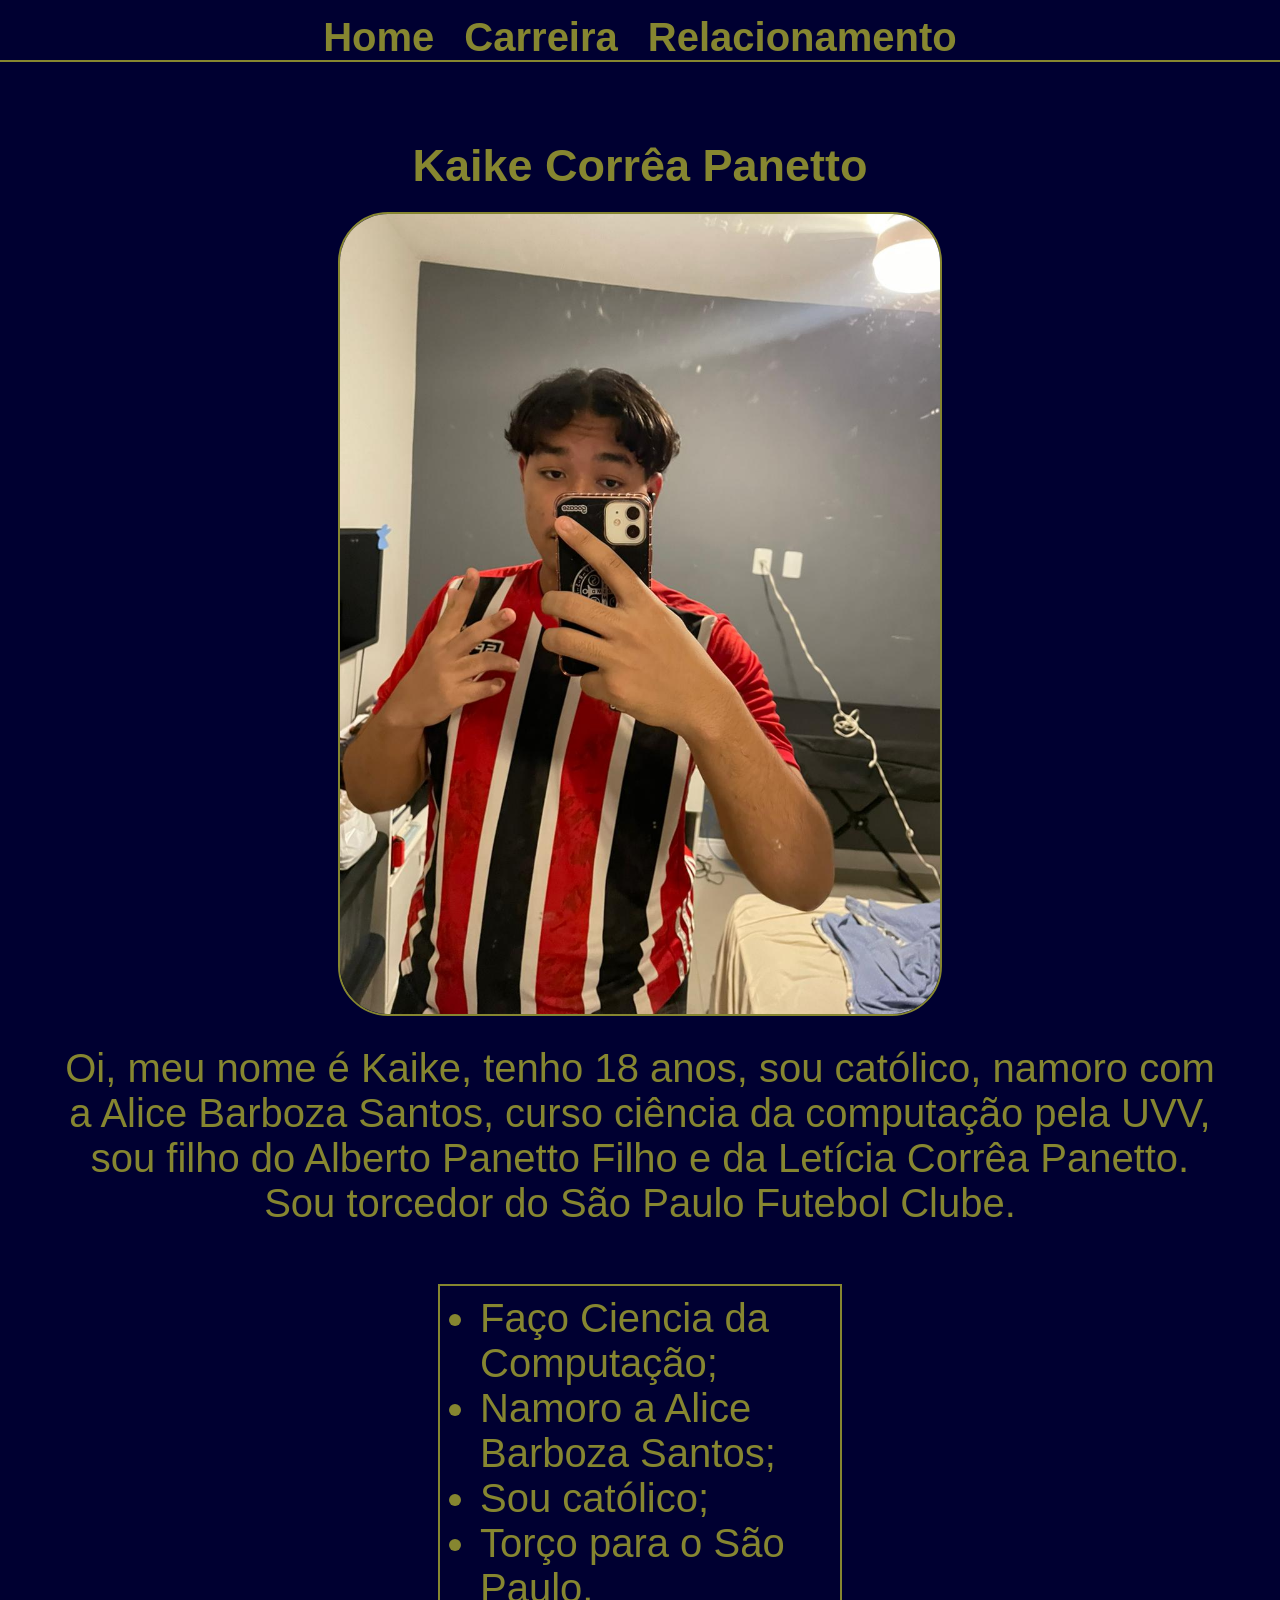
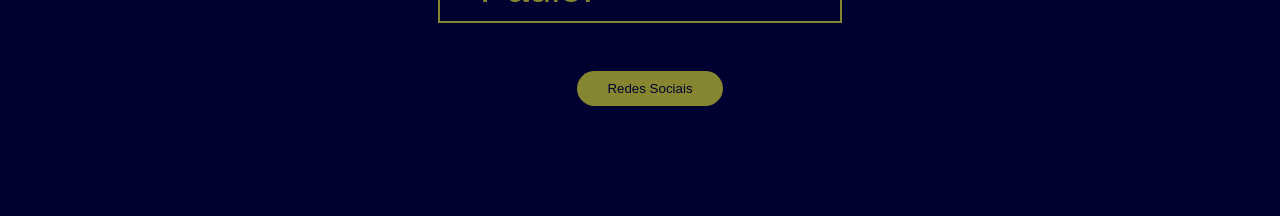
<file: index.html>
<!DOCTYPE html>
<html lang="ppt-br">

<head>
    <meta charset="UTF-8">
    <link rel="stylesheet" href="styles.css">
    <title>Carreira</title>
</head>

<body>
    <header>
        <nav id="navegação">
            <strong>
                <ul>
                    <li><a href="#">Home</a></li>
                    <li><a href="carreira.html">Carreira</a></li>
                    <li><a href="relacionamento.html">Relacionamento</a></li>
                </ul>
            </strong>
        </nav>
    </header>
    <div class="geral">
        <div class="conteudo">
            <h1>Kaike Corrêa Panetto</h1>
            <img src="img/eu.jpeg" alt="">
            <p>Oi, meu nome é Kaike, tenho 18 anos, sou católico, namoro com a Alice Barboza Santos, curso ciência da
                computação pela UVV, sou filho do Alberto Panetto Filho e da Letícia Corrêa Panetto. Sou torcedor do São
                Paulo Futebol Clube.</p>
        </div>
        <div class="lista-botao">
            <div class="lista">
                <ul>
                    <li>Faço Ciencia da Computação;</li>
                    <li>Namoro a Alice Barboza Santos;</li>
                    <li>Sou católico;</li>
                    <li>Torço para o São Paulo.</li>
                </ul>
            </div>
            <div class="botao">
                <a href="https://www.instagram.com/kaike_panetto22/" target="_blank"><button><strong></strong>Redes
                        Sociais</strong></button></a>
            </div>
        </div>
    </div>


</body>

</html>
</file>
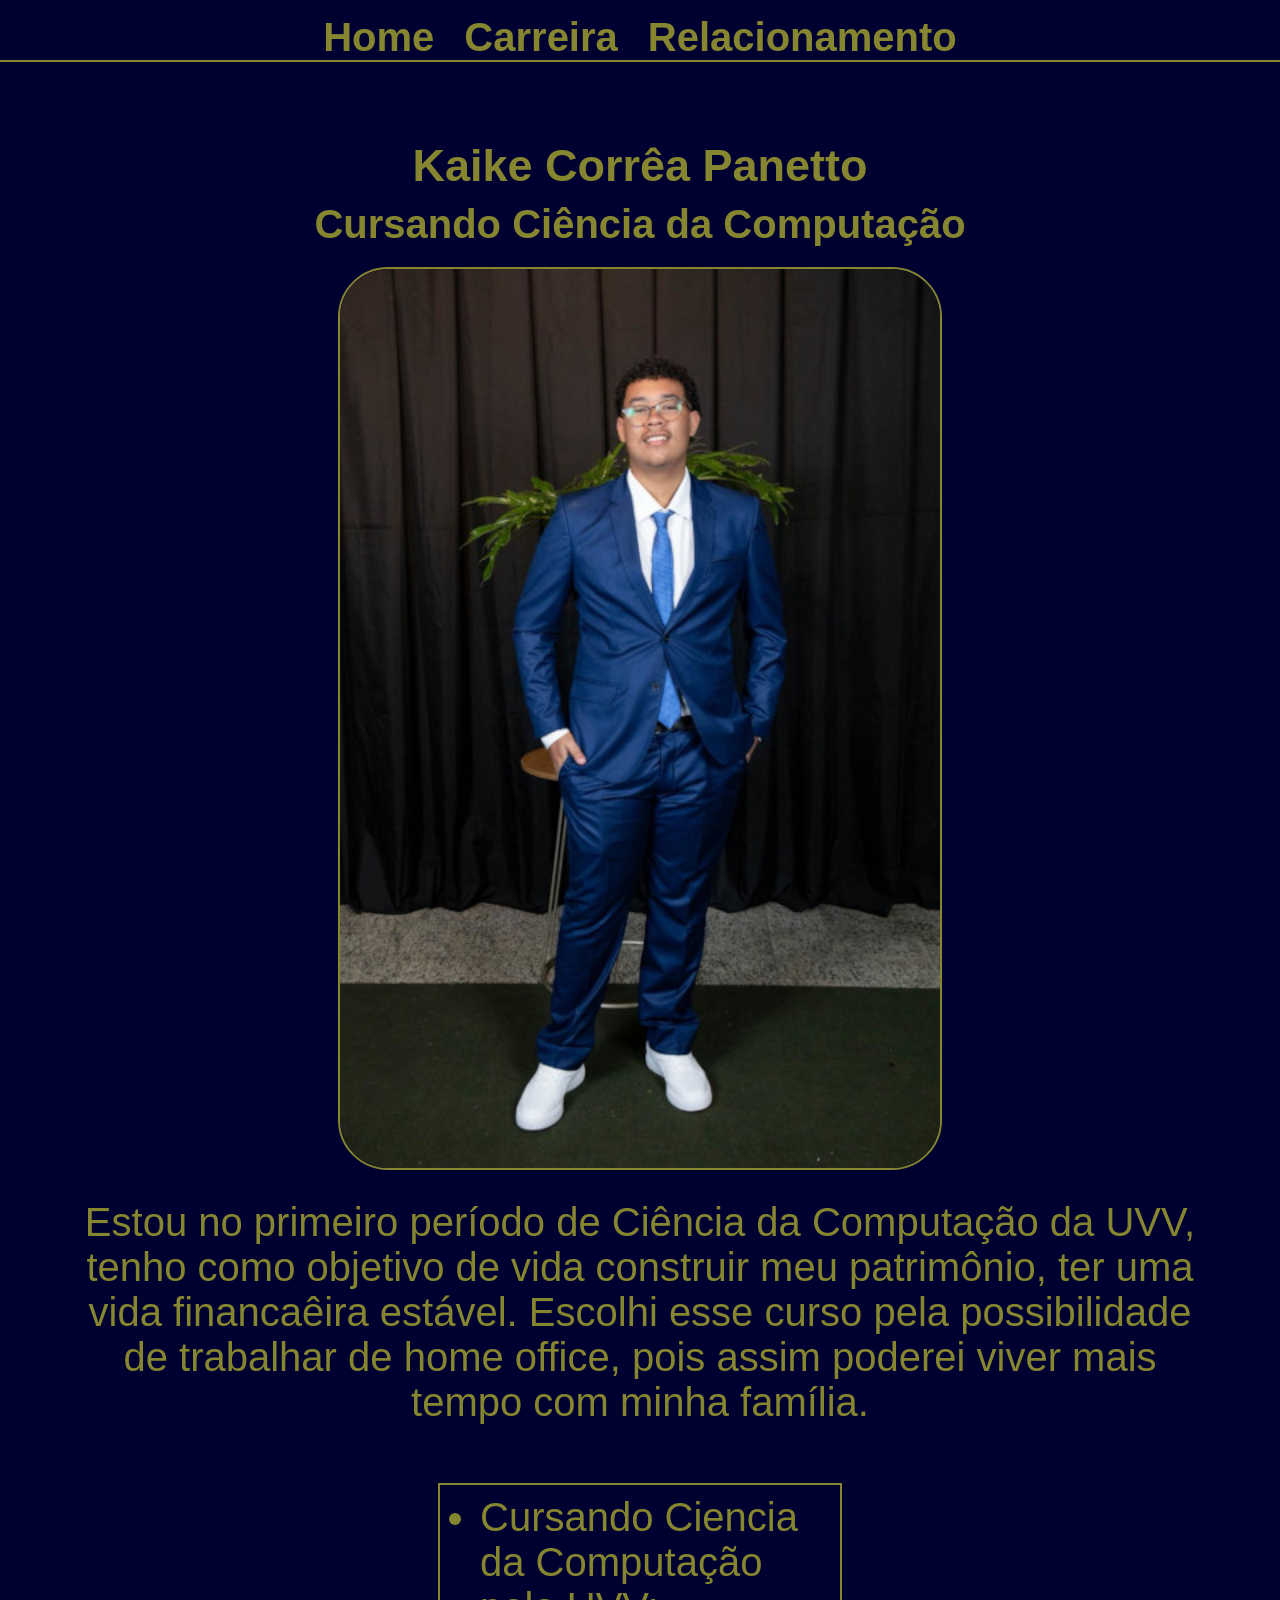
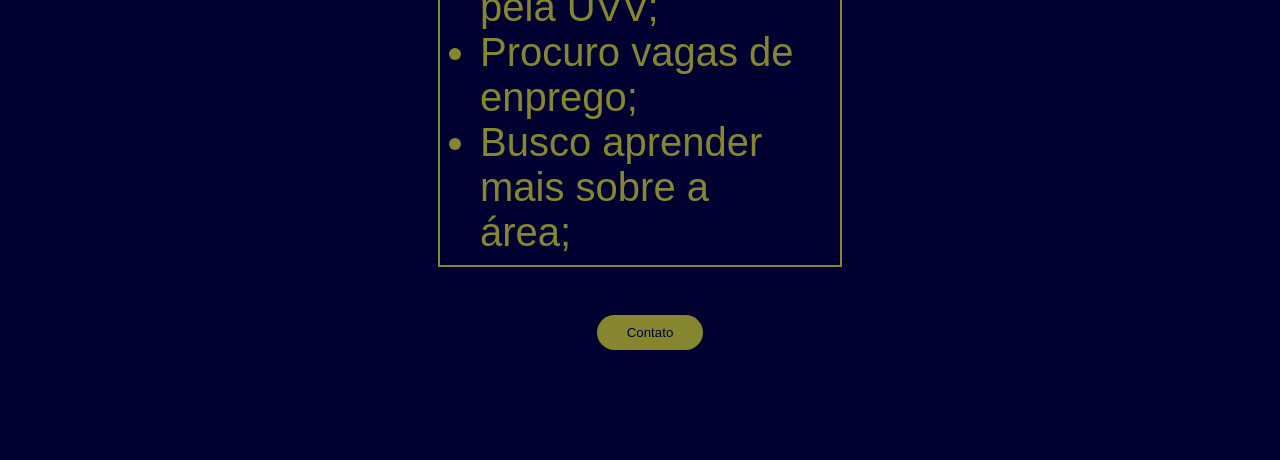
<file: carreira.html>
<!DOCTYPE html>
<html lang="pt-br">

<head>
    <meta charset="UTF-8">
    <link rel="stylesheet" href="styles.css">
    <title>Carreira</title>
</head>

<body>
    <header>
        <nav id="navegação">
            <strong>
                <ul>
                    <li><a href="index.html">Home</a></li>
                    <li><a href="#">Carreira</a></li>
                    <li><a href="relacionamento.html">Relacionamento</a></li>
                </ul>
            </strong>
        </nav>
    </header>
    <div class="geral">
        <div class="conteudo">
            <h1>Kaike Corrêa Panetto</h1>
            <h2>Cursando Ciência da Computação</h2>
            <img src="img/WhatsApp Image 2026-02-10 at 04.13.02.jpeg" alt="">
            <p>Estou no primeiro período de Ciência da Computação da UVV, tenho como objetivo de vida construir meu
                patrimônio, ter uma vida financaêira estável. Escolhi esse curso pela possibilidade de trabalhar de home
                office, pois assim poderei viver mais tempo com minha família.</p>
        </div>
        <div class="lista-botao">
            <div class="lista">
                <ul>
                    <li>Cursando Ciencia da Computação pela UVV;</li>
                    <li>Procuro vagas de enprego;</li>
                    <li>Busco aprender mais sobre a área;</li>
                </ul>
            </div>
            <div class="botao">
                <a href="https://www.linkedin.com/in/kaike-panetto-3377743ab/"
                    target="_blank"><button><strong></strong>Contato</strong></button></a>
            </div>
        </div>
    </div>
</body>

</html>
</file>
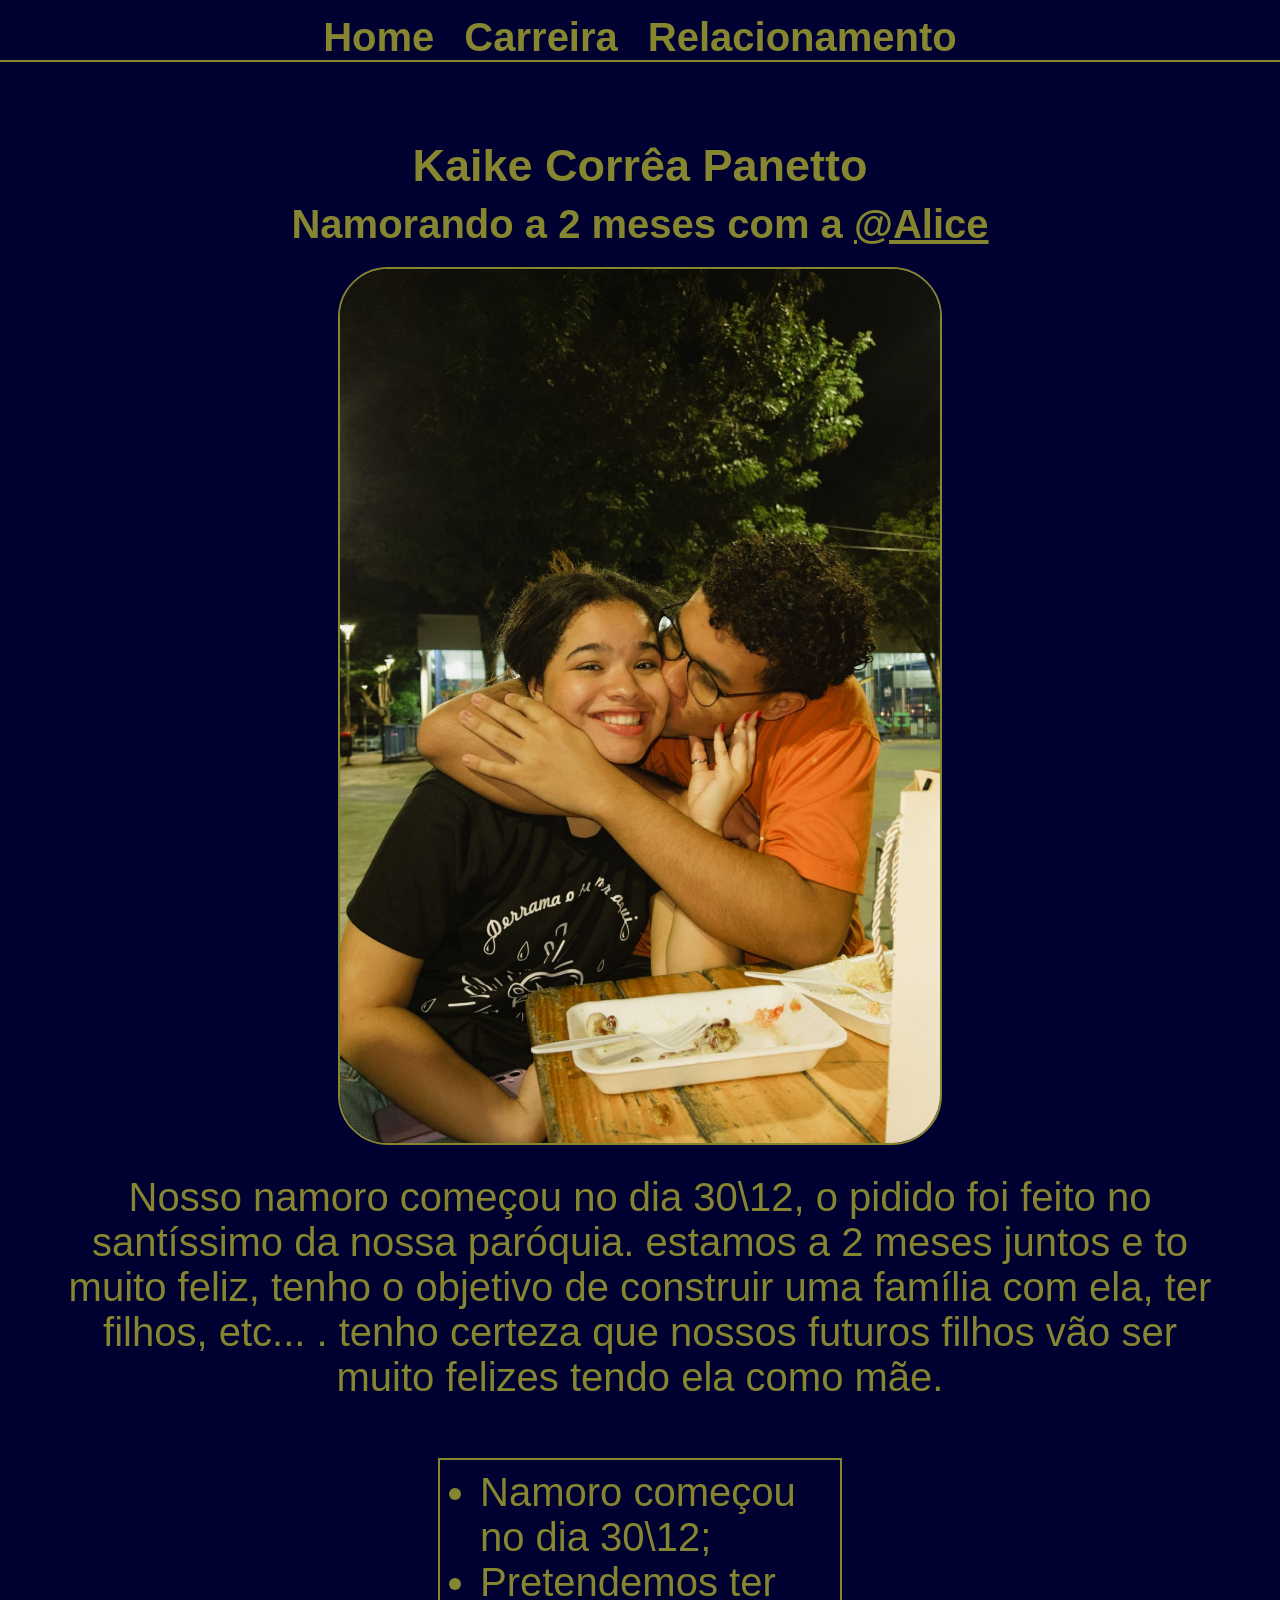
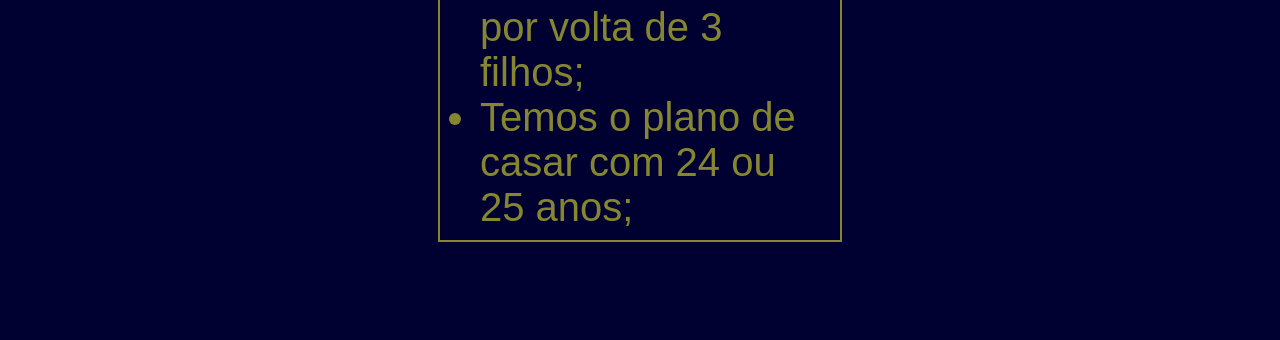
<file: relacionamento.html>
<!DOCTYPE html>
<html lang="pt-br">
<head>
    <meta charset="UTF-8">
    <link rel="stylesheet" href="styles.css">
    <title>Relacionamento</title>
</head>
<body>
    <header>
        <nav id="navegação">
            <strong>
                <ul>
                    <li><a href="index.html">Home</a></li>
                    <li><a href="carreira.html">Carreira</a></li>
                    <li><a href="relacionamento.html">Relacionamento</a></li>
                </ul>
            </strong>
        </nav>
    </header>
    <div class="geral">
        <div class="conteudo">
            <h1>Kaike Corrêa Panetto</h1>
            <h2>Namorando a 2 meses com a <a href="https://www.instagram.com/alice.barbozaa_/" target="_blank">@Alice</a></h2>
            <img src="img/alice-e-eu.jpeg" alt="">
            <p>Nosso namoro começou no dia 30\12, o pidido foi feito no santíssimo da nossa paróquia. estamos a 2 meses juntos e to muito feliz, tenho o objetivo de construir uma família com ela, ter filhos, etc... . tenho certeza que nossos futuros filhos vão ser muito felizes tendo ela como mãe.</p>
        </div>
        <div class="lista-botao">
            <div class="lista">
                <ul>
                    <li>Namoro começou no dia 30\12;</li>
                    <li>Pretendemos ter por volta de 3 filhos;</li>
                    <li>Temos o plano de casar com 24 ou 25 anos;</li>
                </ul>
            </div>
        </div>
    </div>
</body>
</html>
</file>
<file: styles.css>
* {
    margin: 0;
    padding: 0;
    font-family: Arial, Helvetica, sans-serif;
}

body {
    background-color: #000031;
    color: #868630;
}

header {
    position: fixed;
    background-color: #000031;
    border-bottom: 2px solid #868630;
    width: 100%;
    max-height: 40px;
    height: 100%;
    z-index: 2;
}

header nav ul {
    display: flex;
    justify-content: center;
    text-align: center;
    list-style: none;
}

header nav ul li {
    padding: 15px;
}

header nav ul li a {
    text-decoration: none;
    color: #868630;
}

header nav ul li a:hover {
    color: #c0c0c0;
    cursor: pointer;
}

.conteudo {
    display: flex;
    align-items: center;
    padding-top: 50px;
    flex-direction: column;
    padding-bottom: 50px;
}

.conteudo img {
    height: 100%;
    max-width: 350px;
    width: 100%;
    border: 2px solid #868630;
    border-radius: 50px;
    margin: 20px;
}

.conteudo h1 {
    margin-top: 10px;
}

.conteudo h2 {
    margin-top: 10px;
}

.conteudo p{
    text-align: center;
    font-size: 20px;
    margin: 10px 5%;
    width: 90%;
}
.conteudo h2 a{
    color: #868630;
}

.conteudo h2 a:hover{
    color: #c0c0c0;
    cursor: pointer;
}

.geral{
    display: flex;
    flex-wrap: wrap;
    justify-content: center;
    align-items: flex-start;
    padding-bottom: 100px;
}

.lista-botao {
    position: absolute;
    left: 65%;
    top: 35%;
    display: flex;
    align-items: center;
    flex-direction: column;
}


.lista {
    color: #868630;
    font-size: 20px;
    outline: 2px solid #868630;
    max-width: 400px;
    width: 100%;
}


.lista ul {
    padding: 10px 40px;
    text-align: left;
}

.botao button {
    color: #000031;
    background-color: #868630;
    border: #000031;
    border-radius: 200px;
    padding: 10px 20px;
    margin: 10px;
    margin-top: 50px;
    max-width: 250px;
    width: 100%;
}

.botao button:hover {
    color: #868630;
    background-color: #000031;
    border: 2px solid #868630;
    cursor: pointer;
}

@media (max-width: 1400px) {
    header{
        height: 100%;
        max-height: 60px;
    }
    #navegação ul{
        font-size: 40px;
    }

    .geral {
        align-items: center;
        flex-direction: column;
        padding-top: 80px;
    }

    .conteudo p{
        margin: 10px 5%;
        width: 90%;
        font-size: 40px;
    }

    .conteudo h1{
        font-size: 45px;
    }

    .conteudo h2{
        font-size: 40px;
    }

    .conteudo img{
        max-width: 600px;
        width: 90%;
    }

    .lista-botao{
        position: static;
        width: 100%;
    }

    .lista ul{
        font-size: 40px;
    }

    .botao button{
        max-width: 600px;
        width: 100%;
    }
}
</file>
